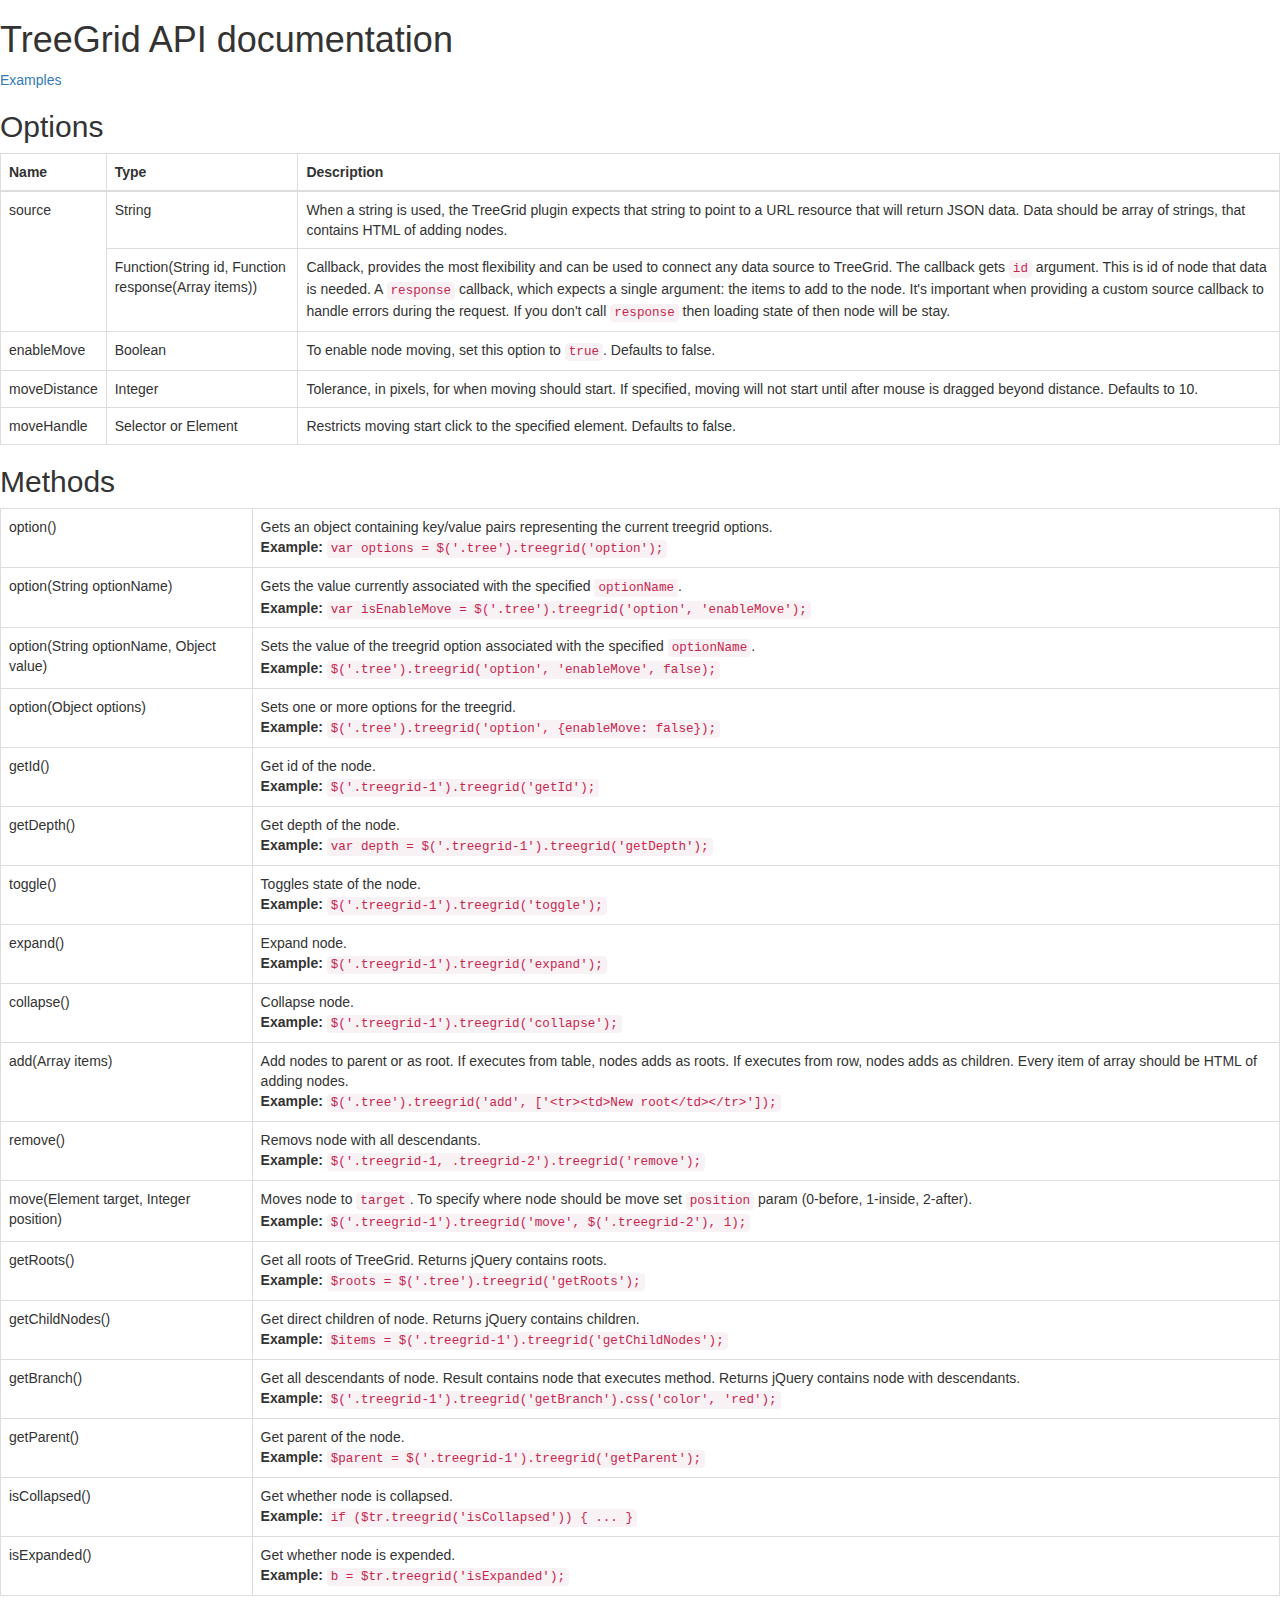
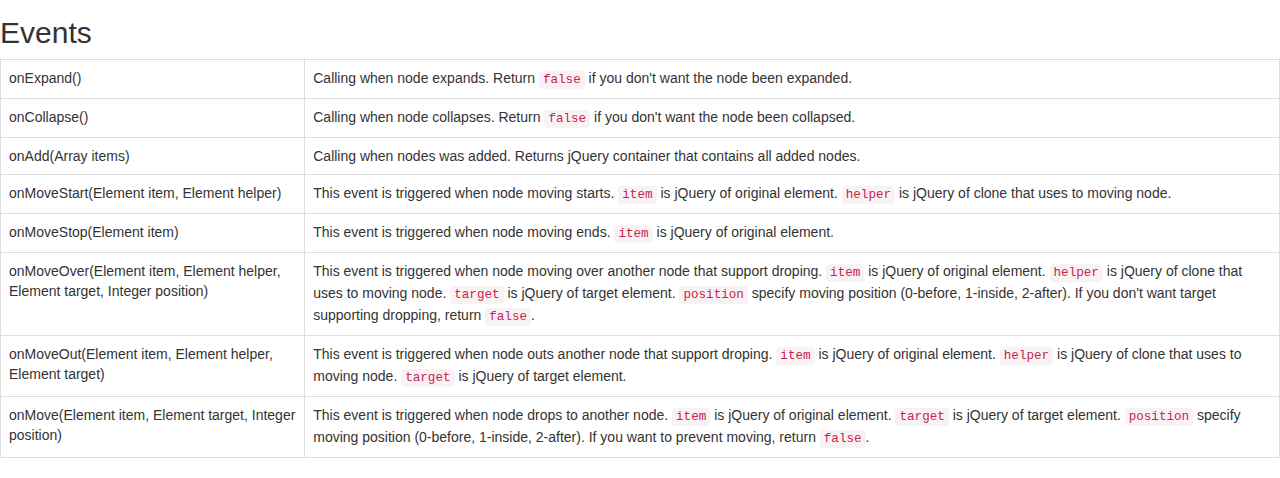
<file: bTreeTable/Collapsible-Data-Grid-Plugin-With-jQuery-Treegrid/docs/index.html>
<!DOCTYPE html>
<html lang="en">
	<head>
		<meta charset="utf-8">
		<meta http-equiv="X-UA-Compatible" content="IE=edge">
		<meta name="viewport" content="width=device-width, initial-scale=1">
		<!-- The above 3 meta tags *must* come first in the head; any other head content must come *after* these tags -->
		<title>TreeGrid API documentation</title>

		<!-- Bootstrap -->
		<link href="bootstrap/css/bootstrap.min.css" rel="stylesheet">

		<link href="../dist/css/jquery.treegrid.css" rel="stylesheet">

		<!-- HTML5 shim and Respond.js for IE8 support of HTML5 elements and media queries -->
		<!-- WARNING: Respond.js doesn't work if you view the page via file:// -->
		<!--[if lt IE 9]>
			<script src="https://oss.maxcdn.com/html5shiv/3.7.2/html5shiv.min.js"></script>
			<script src="https://oss.maxcdn.com/respond/1.4.2/respond.min.js"></script>
		<![endif]-->
	</head>
	<body>

		<h1>TreeGrid API documentation</h1>

		<p><a href="examples.html">Examples</a></p>

		<h2>Options</h2>

		<table class="table table-bordered">
			<thead>
				<tr><th>Name</th><th>Type</th><th>Description</th></tr>
			</thead>
			<tbody>
				<tr><td rowspan="2">source</td><td>String</td><td>When a string is used, the TreeGrid plugin expects that string to point to a URL resource that will return JSON data. Data should be array of strings, that contains HTML of adding nodes.</td></tr>
				<tr><td>Function(String id, Function response(Array items))</td><td>Callback, provides the most flexibility and can be used to connect any data source to TreeGrid. The callback gets <code>id</code> argument. This is id of node that data is needed. A <code>response</code> callback, which expects a single argument: the items to add to the node. It's important when providing a custom source callback to handle errors during the request. If you don't call <code>response</code> then loading state of then node will be stay.</td></tr>
				<tr><td>enableMove</td><td>Boolean</td><td>To enable node moving, set this option to <code>true</code>. Defaults to false.</td></tr>
				<tr><td>moveDistance</td><td>Integer</td><td>Tolerance, in pixels, for when moving should start. If specified, moving will not start until after mouse is dragged beyond distance. Defaults to 10.</td></tr>
				<tr><td>moveHandle</td><td>Selector or Element</td><td>Restricts moving start click to the specified element. Defaults to false.</td></tr>
			</tbody>
		</table>

		<h2>Methods</h2>

		<table class="table table-bordered">
			<tbody>
				<tr><td>option()</td><td>Gets an object containing key/value pairs representing the current treegrid options.<br><strong>Example:</strong> <code>var options = $('.tree').treegrid('option');</code></td></tr>
				<tr><td>option(String optionName)</td><td>Gets the value currently associated with the specified <code>optionName</code>.<br><strong>Example:</strong> <code>var isEnableMove = $('.tree').treegrid('option', 'enableMove');</code></td></tr>
				<tr><td>option(String optionName, Object value)</td><td>Sets the value of the treegrid option associated with the specified <code>optionName</code>.<br><strong>Example:</strong> <code>$('.tree').treegrid('option', 'enableMove', false);</code></td></tr>
				<tr><td>option(Object options)</td><td>Sets one or more options for the treegrid.<br><strong>Example:</strong> <code>$('.tree').treegrid('option', {enableMove: false});</code></td></tr>
				<tr><td>getId()</td><td>Get id of the node.<br><strong>Example:</strong> <code>$('.treegrid-1').treegrid('getId');</code></td></tr>
				<tr><td>getDepth()</td><td>Get depth of the node.<br><strong>Example:</strong> <code>var depth = $('.treegrid-1').treegrid('getDepth');</code></td></tr>
				<tr><td>toggle()</td><td>Toggles state of the node.<br><strong>Example:</strong> <code>$('.treegrid-1').treegrid('toggle');</code></td></tr>
				<tr><td>expand()</td><td>Expand node.<br><strong>Example:</strong> <code>$('.treegrid-1').treegrid('expand');</code></td></tr>
				<tr><td>collapse()</td><td>Collapse node.<br><strong>Example:</strong> <code>$('.treegrid-1').treegrid('collapse');</code></td></tr>
				<tr><td>add(Array items)</td><td>Add nodes to parent or as root. If executes from table, nodes adds as roots. If executes from row, nodes adds as children. Every item of array should be HTML of adding nodes.<br><strong>Example:</strong> <code>$('.tree').treegrid('add', ['&lt;tr&gt;&lt;td&gt;New root&lt;/td&gt;&lt;/tr&gt;']);</code></td></tr>
				<tr><td>remove()</td><td>Removs node with all descendants.<br><strong>Example:</strong> <code>$('.treegrid-1, .treegrid-2').treegrid('remove');</code></td></tr>
				<tr><td>move(Element target, Integer position)</td><td>Moves node to <code>target</code>. To specify where node should be move set <code>position</code> param (0-before, 1-inside, 2-after).<br><strong>Example:</strong> <code>$('.treegrid-1').treegrid('move', $('.treegrid-2'), 1);</code></td></tr>
				<tr><td>getRoots()</td><td>Get all roots of TreeGrid. Returns jQuery contains roots.<br><strong>Example:</strong> <code>$roots = $('.tree').treegrid('getRoots');</code></td></tr>
				<tr><td>getChildNodes()</td><td>Get direct children of node. Returns jQuery contains children.<br><strong>Example:</strong> <code>$items = $('.treegrid-1').treegrid('getChildNodes');</code></td></tr>
				<tr><td>getBranch()</td><td>Get all descendants of node. Result contains node that executes method. Returns jQuery contains node with descendants.<br><strong>Example:</strong> <code>$('.treegrid-1').treegrid('getBranch').css('color', 'red');</code></td></tr>
				<tr><td>getParent()</td><td>Get parent of the node.<br><strong>Example:</strong> <code>$parent = $('.treegrid-1').treegrid('getParent');</code></td></tr>
				<tr><td>isCollapsed()</td><td>Get whether node is collapsed.<br><strong>Example:</strong> <code>if ($tr.treegrid('isCollapsed')) { ... }</code></td></tr>
				<tr><td>isExpanded()</td><td>Get whether node is expended.<br><strong>Example:</strong> <code>b = $tr.treegrid('isExpanded');</code></td></tr>
			</tbody>
		</table>

		<h2>Events</h2>

		<table class="table table-bordered">
			<tbody>
				<tr><td>onExpand()</td><td>Calling when node expands. Return <code>false</code> if you don't want the node been expanded.</td></tr>
				<tr><td>onCollapse()</td><td>Calling when node collapses. Return <code>false</code> if you don't want the node been collapsed.</td></tr>
				<tr><td>onAdd(Array items)</td><td>Calling when nodes was added. Returns jQuery container that contains all added nodes.</td></tr>
				<tr><td>onMoveStart(Element item, Element helper)</td><td>This event is triggered when node moving starts. <code>item</code> is jQuery of original element. <code>helper</code> is jQuery of clone that uses to moving node.</td></tr>
				<tr><td>onMoveStop(Element item)</td><td>This event is triggered when node moving ends. <code>item</code> is jQuery of original element.</td></tr>
				<tr><td>onMoveOver(Element item, Element helper, Element target, Integer position)</td><td>This event is triggered when node moving over another node that support droping. <code>item</code> is jQuery of original element. <code>helper</code> is jQuery of clone that uses to moving node. <code>target</code> is jQuery of target element. <code>position</code> specify moving position (0-before, 1-inside, 2-after). If you don't want target supporting dropping, return <code>false</code>.</td></tr>
				<tr><td>onMoveOut(Element item, Element helper, Element target)</td><td>This event is triggered when node outs another node that support droping. <code>item</code> is jQuery of original element. <code>helper</code> is jQuery of clone that uses to moving node. <code>target</code> is jQuery of target element.</td></tr>
				<tr><td>onMove(Element item, Element target, Integer position)</td><td>This event is triggered when node drops to another node. <code>item</code> is jQuery of original element. <code>target</code> is jQuery of target element. <code>position</code> specify moving position (0-before, 1-inside, 2-after). If you want to prevent moving, return <code>false</code>.</td></tr>
			</tbody>
		</table>

		<!-- jQuery (necessary for Bootstrap's JavaScript plugins) -->
		<script src="https://ajax.googleapis.com/ajax/libs/jquery/1.11.3/jquery.min.js"></script>
		<!-- Include all compiled plugins (below), or include individual files as needed -->
		<script src="bootstrap/js/bootstrap.min.js"></script>
	</body>
</html>
</file>
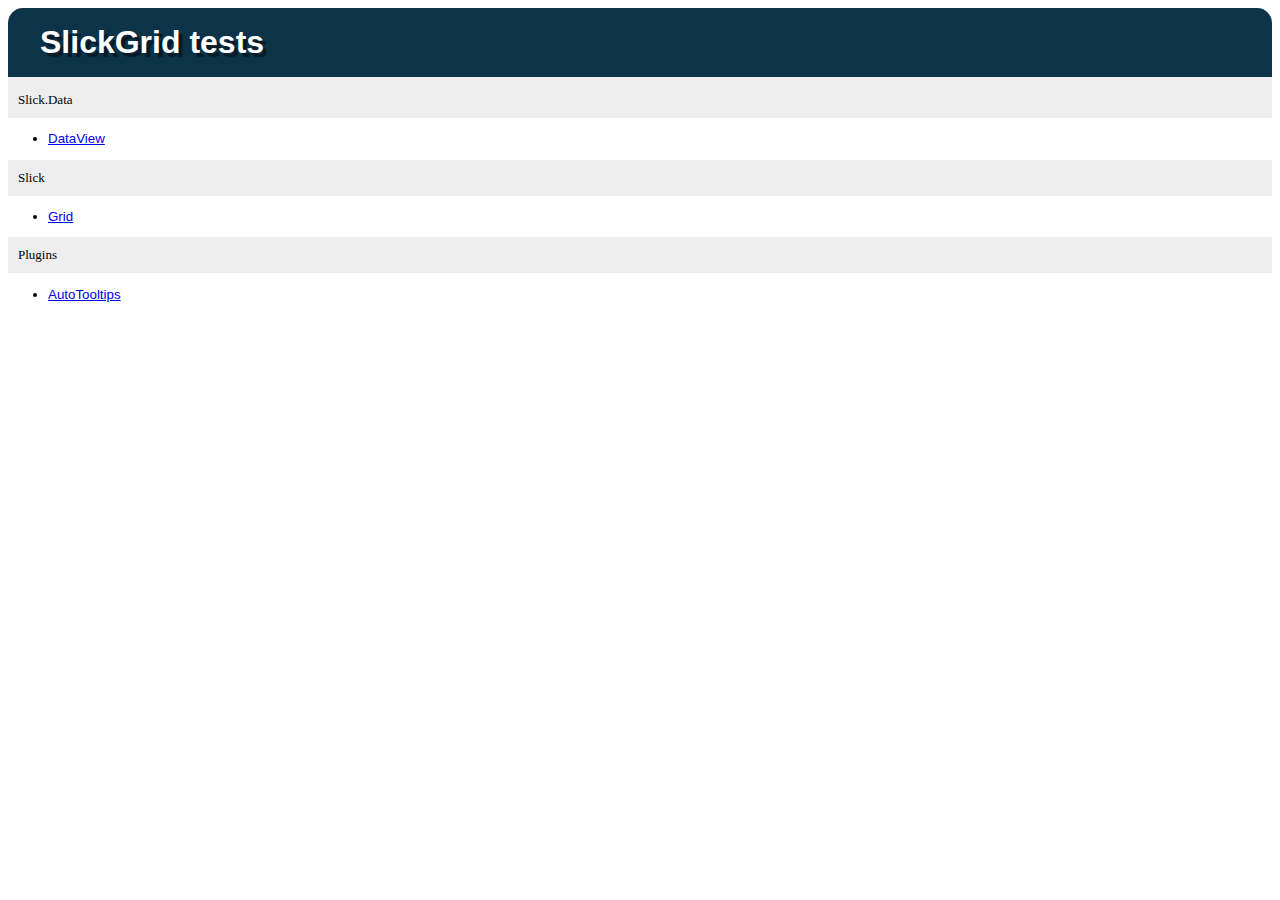
<file: bTreeTable/SlickGrid-master/tests/index.html>
<!DOCTYPE html>
<html>
<head>
	<title>SlickGrid tests</title>
	<link rel="stylesheet" href="../lib/qunit.css" type="text/css"/>
	<style type="text/css">
		ul { font-family: 'trebuchet ms', verdana, arial; }
		h2, ul {font-size: 10pt; }
		h2 {
			background-color:#EEEEEE;
			color:black;
			font-size:small;
			font-weight:normal;
			margin:0;
			padding:10px;
		}
	</style>    
</head>
<body>
	
	<h1 id="qunit-header">SlickGrid tests</h1>
	<h2 id="qunit-banner"></h2>
	
	<h2>Slick.Data</h2>
	<ul>
		<li><a href="dataview/index.html">DataView</a></li>
	</ul>
	
	<h2>Slick</h2>
	<ul>
		<li><a href="grid/index.html">Grid</a></li>
	</ul>
	
	<h2>Plugins</h2>
	<ul>
		<li><a href="plugins/autotooltips.html">AutoTooltips</a></li>
	</ul>
	
</body>
</html>
</file>
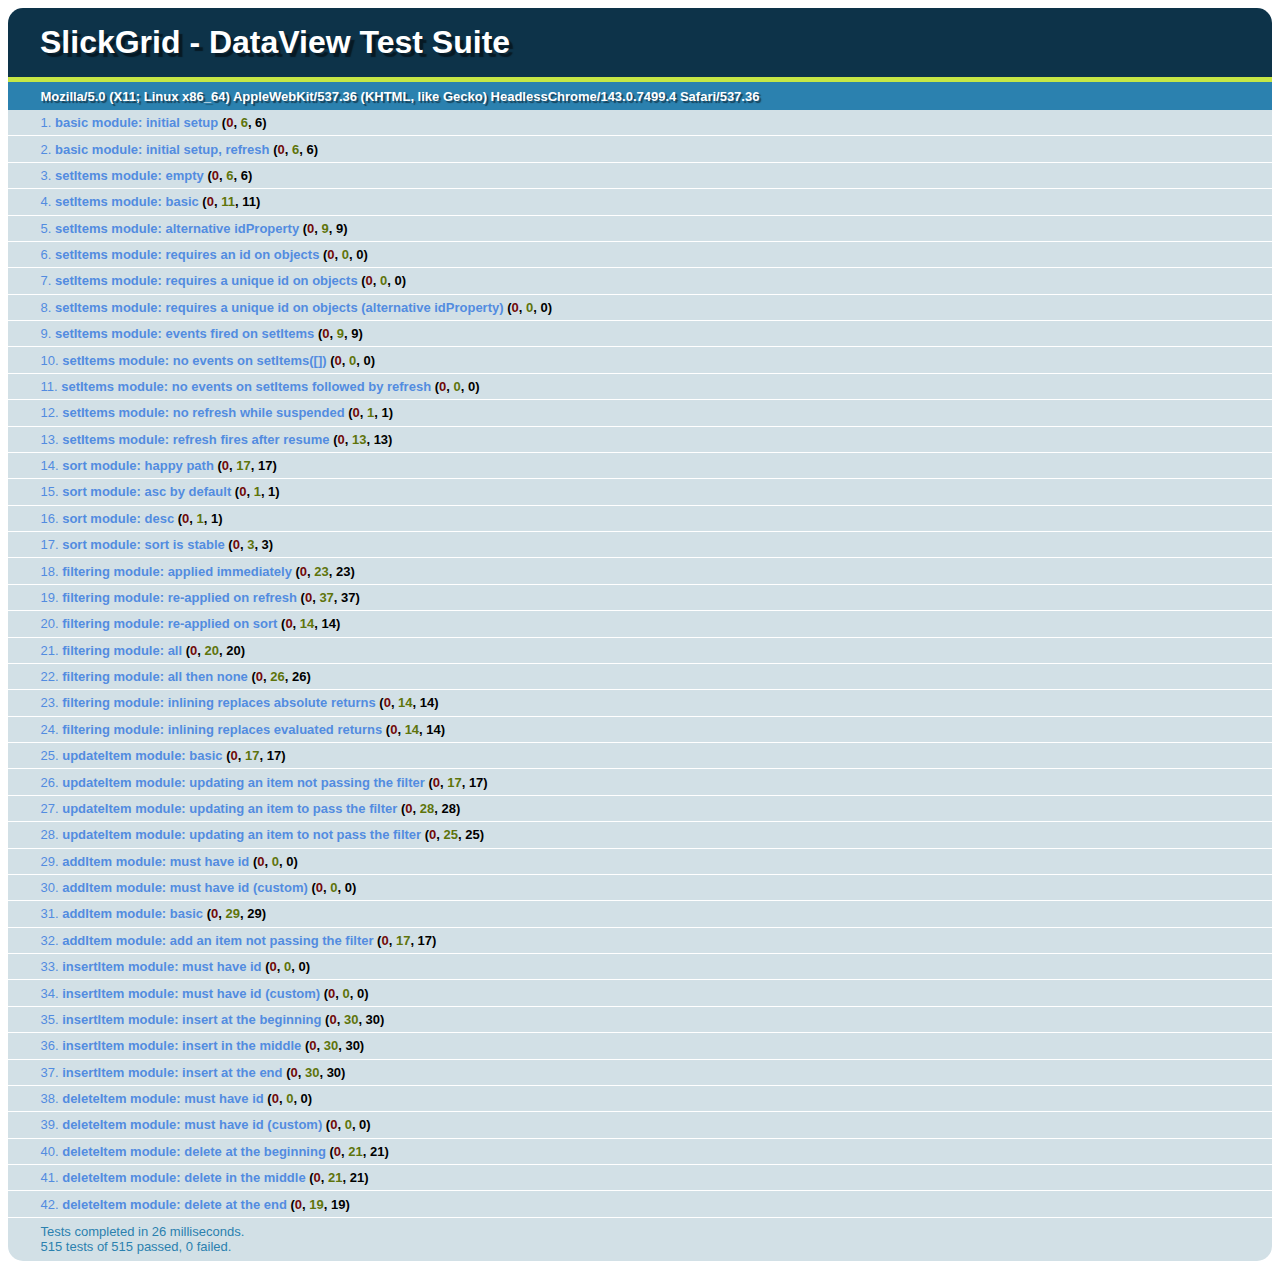
<file: bTreeTable/SlickGrid-master/tests/dataview/index.html>
<!DOCTYPE html>
<html>
<head>
	<title>SlickGrid - DataView tests</title>
	<link rel="stylesheet" href="../../lib/qunit.css" type="text/css"/>
</head>
<body>
	<h1 id="qunit-header">SlickGrid - DataView Test Suite</h1>
	<h2 id="qunit-banner"></h2>
	<div id="qunit-testrunner-toolbar"></div>
	<h2 id="qunit-userAgent"></h2>
	<ol id="qunit-tests"></ol>
	
	<script type="text/javascript" src="../../lib/qunit.js"></script>
	<script type="text/javascript" src="../../lib/jquery-1.7.min.js"></script>
	<script type="text/javascript">
		jQuery.noConflict();
	</script>
	<script type="text/javascript" src="../../slick.core.js"></script>
	<script type="text/javascript" src="../../slick.dataview.js"></script>
	<script type="text/javascript" src="dataview.js"></script>
	
</body>
</html>
</file>
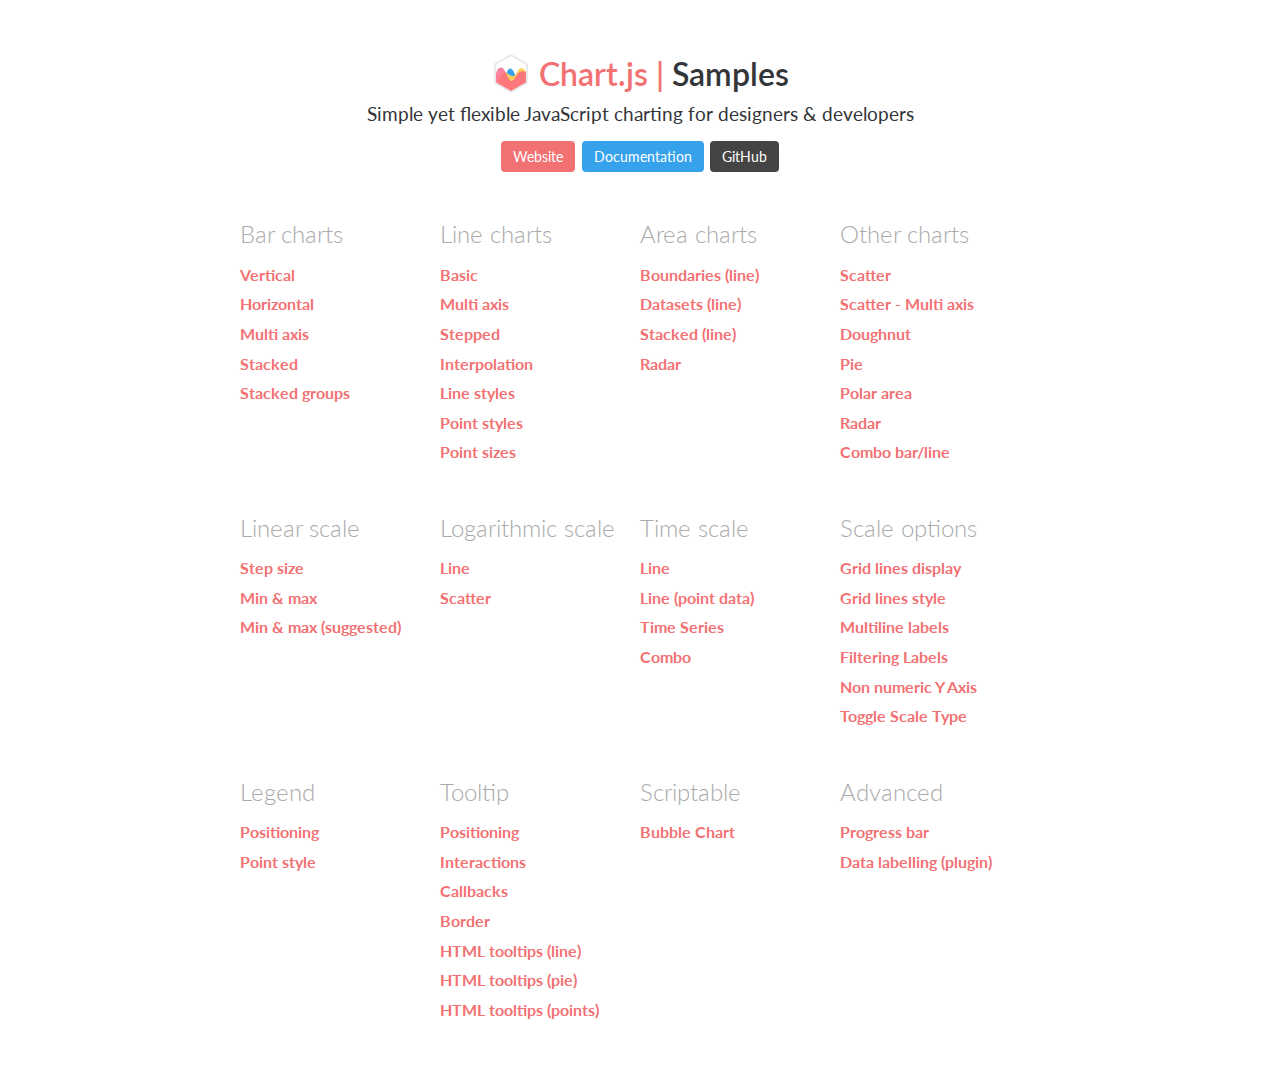
<file: graficas_charts/Chart.js-master/Chart.js-master/samples/index.html>
<!DOCTYPE html>
<html lang="en-US">
<head>
	<meta charset="utf-8">
	<meta http-equiv="X-UA-Compatible" content="IE=Edge">
	<meta name="viewport" content="width=device-width, initial-scale=1">
	<link rel="stylesheet" type="text/css" href="style.css">
	<link rel="icon" href="favicon.ico">
	<script src="samples.js"></script>
	<script src="utils.js"></script>
	<title>Chart.js samples</title>
</head>
<body>
	<div class="content">
		<div class="header">
			<div class="chartjs-title">Samples</div>
			<div class="chartjs-caption">Simple yet flexible JavaScript charting for designers &amp; developers</div>
			<div class="chartjs-links">
				<a class="btn btn-chartjs" href="http://www.chartjs.org">Website</a>
				<a class="btn btn-docs" href="http://www.chartjs.org/docs">Documentation</a>
				<a class="btn btn-gh" href="https://github.com/chartjs/Chart.js">GitHub</a>
			</div>
		</div>

		<div id="categories" class="samples-categories"></div>
	</div>

	<script>
		function createCategory(item) {
			var el = document.createElement('div');
			el.className = 'samples-category';
			el.innerHTML =
				'<div class="title">' + item.title + '</div>' +
				'<div class="items"></div>';
			return el;
		}

		function createEntry(item) {
			var el = document.createElement('div');
			el.className = 'samples-entry';
			el.innerHTML = '<a class="title" href="' + item.path + '">' + item.title + '</a>';
			return el;
		}

		var categories = document.getElementById('categories');
		Samples.items.forEach(function(item) {
			var category = createCategory(item);
			var children = category.getElementsByClassName('items')[0];

			(item.items || []).forEach(function(item2) {
				children.appendChild(createEntry(item2));
			});

			categories.appendChild(category);
		});
	</script>
</body>
</html>
</file>
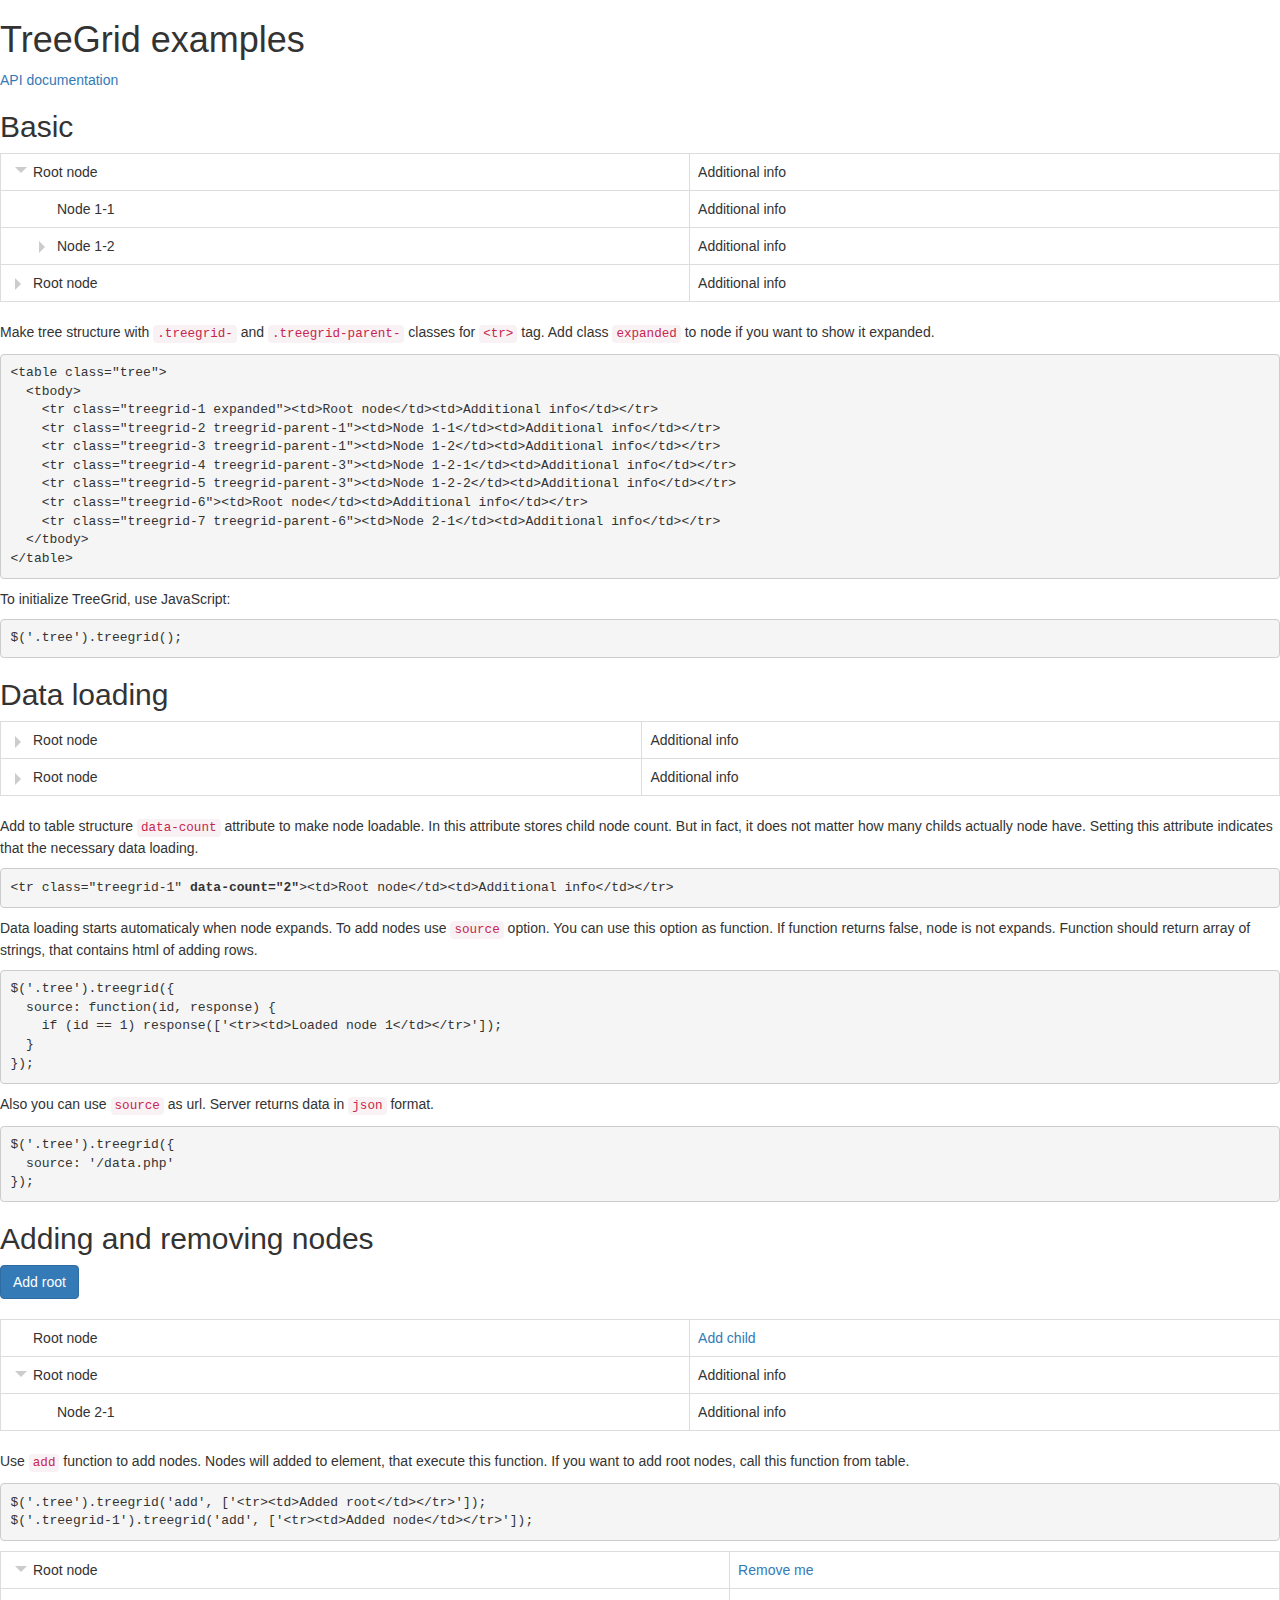
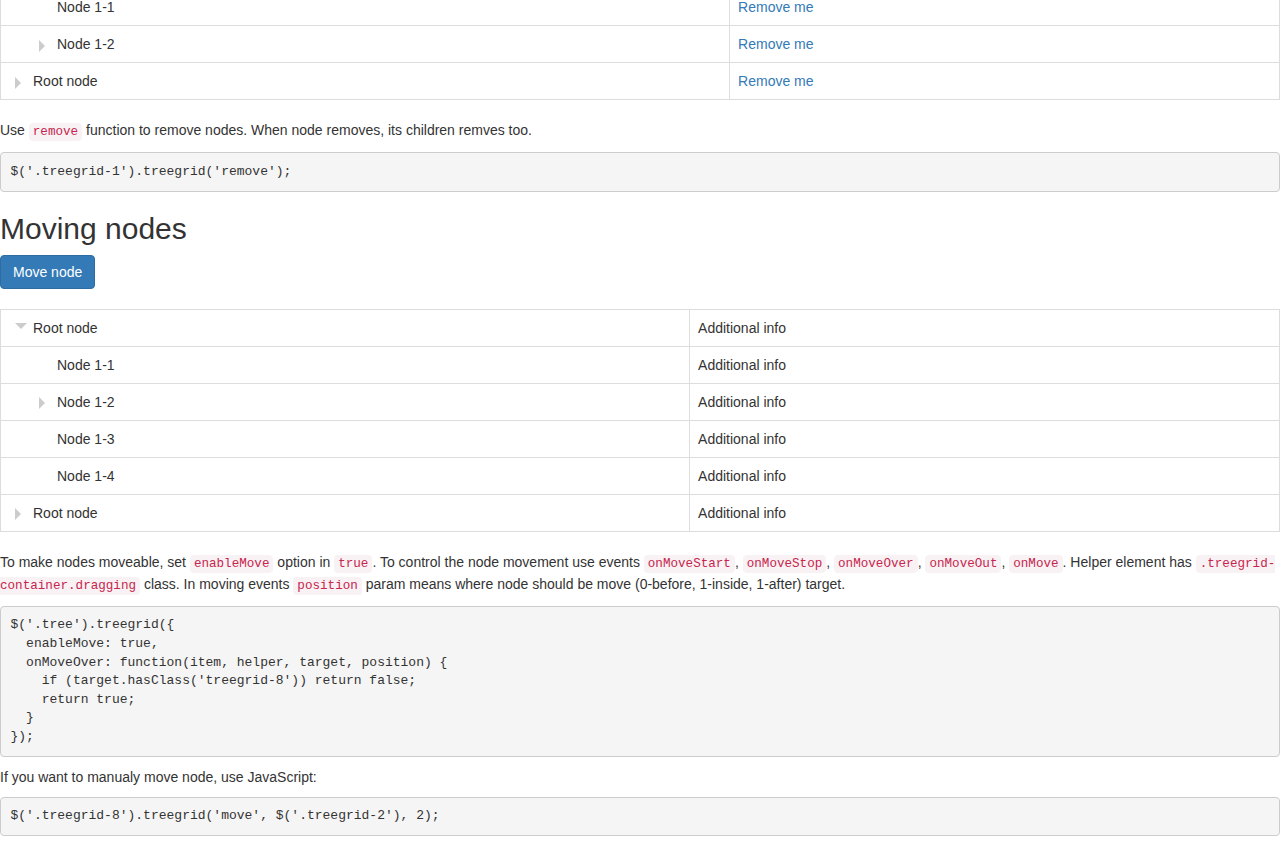
<file: bTreeTable/Collapsible-Data-Grid-Plugin-With-jQuery-Treegrid/docs/examples.html>
<!DOCTYPE html>
<html lang="en">
	<head>
		<meta charset="utf-8">
		<meta http-equiv="X-UA-Compatible" content="IE=edge">
		<meta name="viewport" content="width=device-width, initial-scale=1">
		<!-- The above 3 meta tags *must* come first in the head; any other head content must come *after* these tags -->
		<title>TreeGrid examples</title>

		<!-- Bootstrap -->
		<link href="bootstrap/css/bootstrap.min.css" rel="stylesheet">

		<link href="../dist/css/jquery.treegrid.css" rel="stylesheet">

		<!-- HTML5 shim and Respond.js for IE8 support of HTML5 elements and media queries -->
		<!-- WARNING: Respond.js doesn't work if you view the page via file:// -->
		<!--[if lt IE 9]>
			<script src="https://oss.maxcdn.com/html5shiv/3.7.2/html5shiv.min.js"></script>
			<script src="https://oss.maxcdn.com/respond/1.4.2/respond.min.js"></script>
		<![endif]-->
	</head>
	<body>





<h1>TreeGrid examples</h1>

<p><a href="index.html">API documentation</a></p>

<h2>Basic</h2>

<table class="table table-bordered tree-basic">
	<tbody>
		<tr class="treegrid-1 expanded"><td>Root node</td><td>Additional info</td></tr>
		<tr class="treegrid-2 treegrid-parent-1"><td>Node 1-1</td><td>Additional info</td></tr>
		<tr class="treegrid-3 treegrid-parent-1"><td>Node 1-2</td><td>Additional info</td></tr>
		<tr class="treegrid-4 treegrid-parent-3"><td>Node 1-2-1</td><td>Additional info</td></tr>
		<tr class="treegrid-5 treegrid-parent-3"><td>Node 1-2-2</td><td>Additional info</td></tr>
		<tr class="treegrid-6"><td>Root node</td><td>Additional info</td></tr>
		<tr class="treegrid-7 treegrid-parent-6"><td>Node 2-1</td><td>Additional info</td></tr>
	</tbody>
</table>

<p>Make tree structure with <code>.treegrid-</code> and <code>.treegrid-parent-</code> classes for <code>&lt;tr&gt;</code> tag. Add class <code>expanded</code> to node if you want to show it expanded.</p>
<pre>
&lt;table class="tree"&gt;
  &lt;tbody&gt;
    &lt;tr class="treegrid-1 expanded"&gt;&lt;td&gt;Root node&lt;/td&gt;&lt;td&gt;Additional info&lt;/td&gt;&lt;/tr&gt;
    &lt;tr class="treegrid-2 treegrid-parent-1"&gt;&lt;td&gt;Node 1-1&lt;/td&gt;&lt;td&gt;Additional info&lt;/td&gt;&lt;/tr&gt;
    &lt;tr class="treegrid-3 treegrid-parent-1"&gt;&lt;td&gt;Node 1-2&lt;/td&gt;&lt;td&gt;Additional info&lt;/td&gt;&lt;/tr&gt;
    &lt;tr class="treegrid-4 treegrid-parent-3"&gt;&lt;td&gt;Node 1-2-1&lt;/td&gt;&lt;td&gt;Additional info&lt;/td&gt;&lt;/tr&gt;
    &lt;tr class="treegrid-5 treegrid-parent-3"&gt;&lt;td&gt;Node 1-2-2&lt;/td&gt;&lt;td&gt;Additional info&lt;/td&gt;&lt;/tr&gt;
    &lt;tr class="treegrid-6"&gt;&lt;td&gt;Root node&lt;/td&gt;&lt;td&gt;Additional info&lt;/td&gt;&lt;/tr&gt;
    &lt;tr class="treegrid-7 treegrid-parent-6"&gt;&lt;td&gt;Node 2-1&lt;/td&gt;&lt;td&gt;Additional info&lt;/td&gt;&lt;/tr&gt;
  &lt;/tbody&gt;
&lt;/table&gt;
</pre>

<p>To initialize TreeGrid, use JavaScript:</p>
<pre>
$('.tree').treegrid();
</pre>





<h2>Data loading</h2>

<table class="table table-bordered tree-load">
	<tbody>
		<tr class="treegrid-1" data-count="2"><td>Root node</td><td>Additional info</td></tr>
		<tr class="treegrid-2" data-count="1"><td>Root node</td><td>Additional info</td></tr>
	</tbody>
</table>

<p>Add to table structure <code>data-count</code> attribute to make node loadable. In this attribute stores child node count. But in fact, it does not matter how many childs actually node have. Setting this attribute indicates that the necessary data loading.</p>
<pre>
&lt;tr class="treegrid-1" <b>data-count="2"</b>&gt;&lt;td&gt;Root node&lt;/td&gt;&lt;td&gt;Additional info&lt;/td&gt;&lt;/tr&gt;
</pre>

<p>Data loading starts automaticaly when node expands. To add nodes use <code>source</code> option. You can use this option as function. If function returns false, node is not expands. Function should return array of strings, that contains html of adding rows.</p>
<pre>
$('.tree').treegrid({
  source: function(id, response) {
    if (id == 1) response(['&lt;tr&gt;&lt;td&gt;Loaded node 1&lt;/td&gt;&lt;/tr&gt;']);
  }
});
</pre>
<p>Also you can use <code>source</code> as url. Server returns data in <code>json</code> format.</p>
<pre>
$('.tree').treegrid({
  source: '/data.php'
});
</pre>





<h2>Adding and removing nodes</h2>

<div style="margin-bottom: 20px;"><a href="#" class="tree-add-root btn btn-primary">Add root</a></div>

<table class="table table-bordered tree-add">
	<tbody>
		<tr class="treegrid-1"><td>Root node</td><td><a href="#" class="tree-add-node">Add child</a></td></tr>
		<tr class="treegrid-2 expanded"><td>Root node</td><td>Additional info</td></tr>
		<tr class="treegrid-3 treegrid-parent-2"><td>Node 2-1</td><td>Additional info</td></tr>
	</tbody>
</table>

<p>Use <code>add</code> function to add nodes. Nodes will added to element, that execute this function. If you want to add root nodes, call this function from table.</p>
<pre>
$('.tree').treegrid('add', ['&lt;tr&gt;&lt;td&gt;Added root&lt;/td&gt;&lt;/tr&gt;']);
$('.treegrid-1').treegrid('add', ['&lt;tr&gt;&lt;td&gt;Added node&lt;/td&gt;&lt;/tr&gt;']);
</pre>

<table class="table table-bordered tree-remove">
	<tbody>
		<tr class="treegrid-1 expanded"><td>Root node</td><td><a href="#" class="tree-remove-node">Remove me</a></td></tr>
		<tr class="treegrid-2 treegrid-parent-1"><td>Node 1-1</td><td><a href="#" class="tree-remove-node">Remove me</a></td></tr>
		<tr class="treegrid-3 treegrid-parent-1"><td>Node 1-2</td><td><a href="#" class="tree-remove-node">Remove me</a></td></tr>
		<tr class="treegrid-4 treegrid-parent-3"><td>Node 1-2-1</td><td><a href="#" class="tree-remove-node">Remove me</a></td></tr>
		<tr class="treegrid-5 treegrid-parent-3"><td>Node 1-2-2</td><td><a href="#" class="tree-remove-node">Remove me</a></td></tr>
		<tr class="treegrid-6"><td>Root node</td><td><a href="#" class="tree-remove-node">Remove me</a></td></tr>
		<tr class="treegrid-7 treegrid-parent-6"><td>Node 2-1</td><td><a href="#" class="tree-remove-node">Remove me</a></td></tr>
	</tbody>
</table>

<p>Use <code>remove</code> function to remove nodes. When node removes, its children remves too.</p>
<pre>
$('.treegrid-1').treegrid('remove');
</pre>





<h2>Moving nodes</h2>

<div style="margin-bottom: 20px;"><a href="#" class="tree-move-node btn btn-primary">Move node</a></div>

<table class="table table-bordered tree-move">
	<tbody>
		<tr class="treegrid-1 expanded"><td>Root node</td><td>Additional info</td></tr>
		<tr class="treegrid-2 treegrid-parent-1"><td>Node 1-1</td><td>Additional info</td></tr>
		<tr class="treegrid-3 treegrid-parent-1"><td>Node 1-2</td><td>Additional info</td></tr>
		<tr class="treegrid-4 treegrid-parent-3"><td>Node 1-2-1</td><td>Additional info</td></tr>
		<tr class="treegrid-5 treegrid-parent-3"><td>Node 1-2-2</td><td>Additional info</td></tr>
		<tr class="treegrid-6 treegrid-parent-1"><td>Node 1-3</td><td>Additional info</td></tr>
		<tr class="treegrid-7 treegrid-parent-1"><td>Node 1-4</td><td>Additional info</td></tr>
		<tr class="treegrid-8"><td>Root node</td><td>Additional info</td></tr>
		<tr class="treegrid-9 treegrid-parent-8"><td>Node 2-1</td><td>Additional info</td></tr>
	</tbody>
</table>

<p>To make nodes moveable, set <code>enableMove</code> option in <code>true</code>. To control the node movement use events <code>onMoveStart</code>, <code>onMoveStop</code>, <code>onMoveOver</code>, <code>onMoveOut</code>, <code>onMove</code>. Helper element has <code>.treegrid-container.dragging</code> class. In moving events <code>position</code> param means where node should be move (0-before, 1-inside, 1-after) target.</p>
<pre>
$('.tree').treegrid({
  enableMove: true,
  onMoveOver: function(item, helper, target, position) {
    if (target.hasClass('treegrid-8')) return false;
    return true;
  }
});
</pre>
<p>If you want to manualy move node, use JavaScript:</p>
<pre>
$('.treegrid-8').treegrid('move', $('.treegrid-2'), 2);
</pre>





		<!-- jQuery (necessary for Bootstrap's JavaScript plugins) -->
		<script src="https://ajax.googleapis.com/ajax/libs/jquery/1.11.3/jquery.min.js"></script>
		<!-- Include all compiled plugins (below), or include individual files as needed -->
		<script src="bootstrap/js/bootstrap.min.js"></script>
		<script src="../dist/js/jquery.treegrid.min.js"></script>
		<script type="text/javascript">
			$(document).ready(function() {
				$('.tree-basic').treegrid();

				$('.tree-load').treegrid({
					source: function(id, response) {
						if (id == 1) response([
							'<tr class="treegrid-3"><td>Loaded node 1-1</td></tr>',
							'<tr class="treegrid-4"><td>Loaded node 1-2</td></tr>'
						]);
						else response(['<tr class="treegrid-5"><td>Loaded node 2-1</td></tr>']);
					}
				});

				$('.tree-add').treegrid();
				$('.tree-add-root').click(function(e) {
					e.preventDefault();
					$('.tree-add').treegrid('add', ['<tr><td>Added root</td></tr>']);
				});
				$('.tree-add-node').click(function(e) {
					e.preventDefault();
					$(this).closest('tr').treegrid('add', ['<tr><td>Added node</td></tr>']);
				});

				$('.tree-remove').treegrid();
				$('.tree-remove-node').click(function(e) {
					e.preventDefault();
					if (confirm('Remove with its children?')) $(this).closest('tr').treegrid('remove');
				});

				$('.tree-move').treegrid({
					enableMove: true,
					onMoveOver: function(item, helper, target, position) {
						if (target.hasClass('treegrid-8')) return false;
						return true;
					}
				});
				$('.tree-move-node').click(function(e) {
					e.preventDefault();
					$('.tree-move .treegrid-8').treegrid('move', $('.tree-move .treegrid-2'), 2);
				});
			});
		</script>
	</body>
</html>
</file>
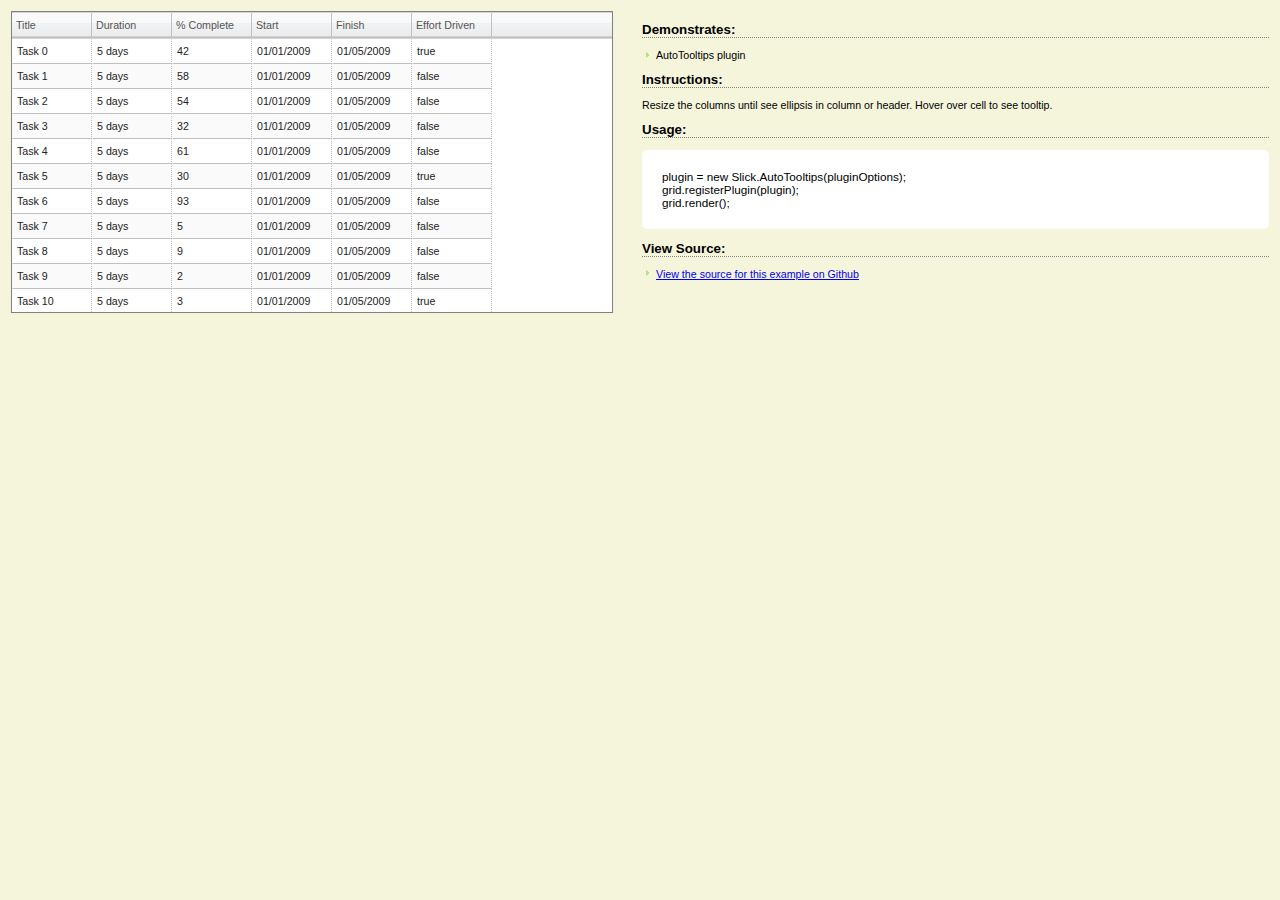
<file: bTreeTable/SlickGrid-master/examples/example-autotooltips.html>
<!DOCTYPE HTML>
<html>
<head>
  <meta http-equiv="Content-Type" content="text/html; charset=iso-8859-1">
  <title>SlickGrid plugin example: AutoTooltips</title>
  <link rel="stylesheet" href="../slick.grid.css" type="text/css"/>
  <link rel="stylesheet" href="../css/smoothness/jquery-ui-1.8.16.custom.css" type="text/css"/>
  <link rel="stylesheet" href="examples.css" type="text/css"/>
</head>
<body>
<table width="100%">
  <tr>
    <td valign="top" width="50%">
      <div id="myGrid" style="width:600px;height:300px;"></div>
    </td>
    <td valign="top">
      <h2>Demonstrates:</h2>
      <ul>
        <li>AutoTooltips plugin</li>
      </ul>
      <h2>Instructions:</h2>
      <p>Resize the columns until see ellipsis in column or header.  Hover over cell to see tooltip.</p>
      <h2>Usage:</h2>
      <pre style="background-color: white; font-size: 110%; border-radius: 5px; padding: 20px; ">plugin = new Slick.AutoTooltips(pluginOptions);
grid.registerPlugin(plugin);
grid.render();</pre>

        <h2>View Source:</h2>
        <ul>
            <li><A href="https://github.com/mleibman/SlickGrid/blob/gh-pages/examples/example-autotooltips.html" target="_sourcewindow"> View the source for this example on Github</a></li>
        </ul>
    </td>
  </tr>
</table>

<script src="../lib/jquery-1.7.min.js"></script>
<script src="../lib/jquery.event.drag-2.2.js"></script>

<script src="../slick.core.js"></script>
<script src="../slick.grid.js"></script>
<script src="../plugins/slick.autotooltips.js"></script>

<script>
  var grid;
  var columns = [
    {id: "title", name: "Title", field: "title"},
    {id: "duration", name: "Duration", field: "duration"},
    {id: "%", name: "% Complete", field: "percentComplete"},
    {id: "start", name: "Start", field: "start"},
    {id: "finish", name: "Finish", field: "finish"},
    {id: "effort-driven", name: "Effort Driven", field: "effortDriven"}
  ];

  var options = {
    enableCellNavigation: true,
    enableColumnReorder: false
  };

  $(function () {
    var data = [];
    for (var i = 0; i < 500; i++) {
      data[i] = {
        title: "Task " + i,
        duration: "5 days",
        percentComplete: Math.round(Math.random() * 100),
        start: "01/01/2009",
        finish: "01/05/2009",
        effortDriven: (i % 5 == 0)
      };
    }

    grid = new Slick.Grid("#myGrid", data, columns, options);
    grid.registerPlugin( new Slick.AutoTooltips({ enableForHeaderCells: true }) );
    grid.render();
  })
</script>
</body>
</html>
</file>
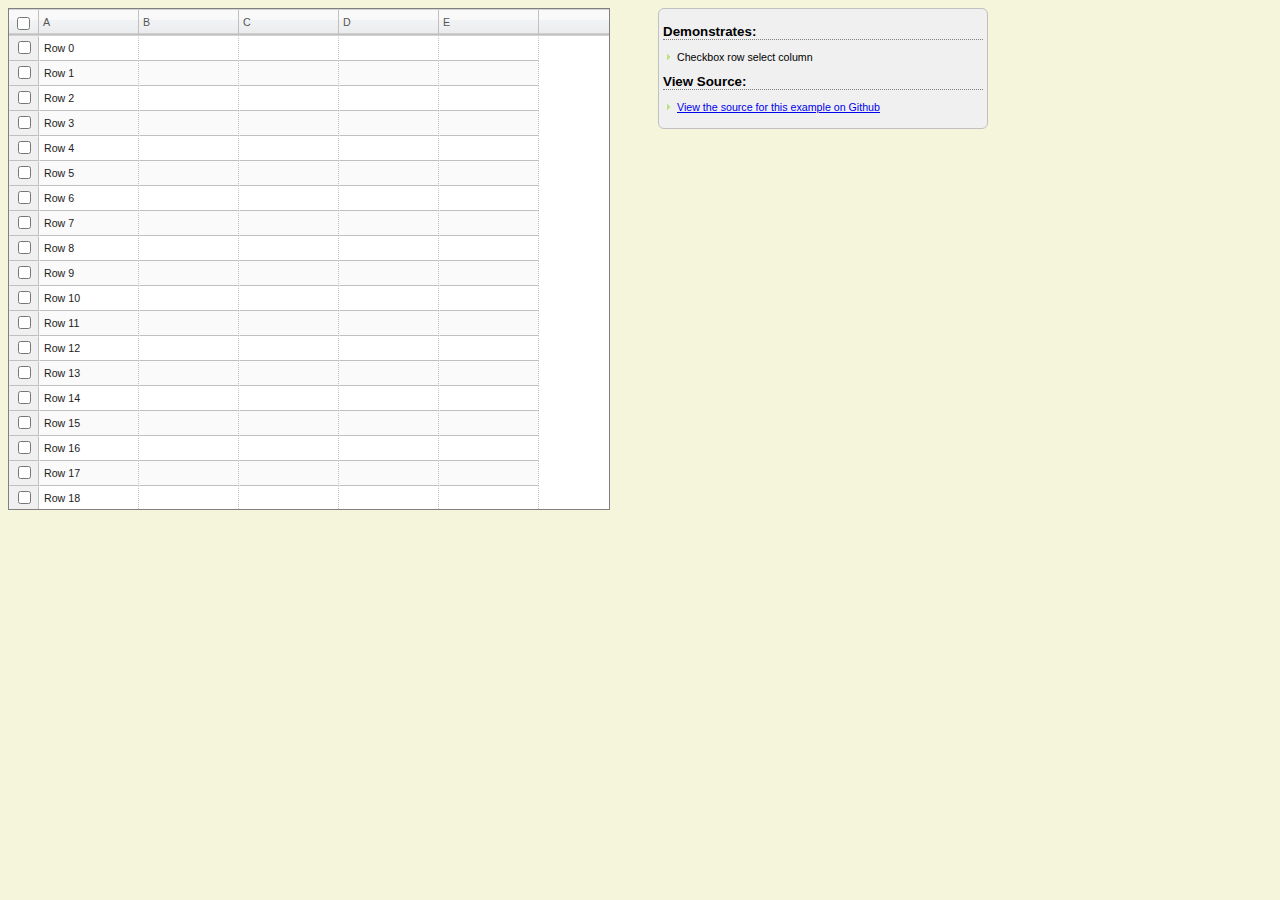
<file: bTreeTable/SlickGrid-master/examples/example-checkbox-row-select.html>
<!DOCTYPE HTML>
<html>
<head>
  <meta http-equiv="Content-Type" content="text/html; charset=iso-8859-1">
  <link rel="stylesheet" href="../slick.grid.css" type="text/css"/>
  <link rel="stylesheet" href="../css/smoothness/jquery-ui-1.8.16.custom.css" type="text/css"/>
  <link rel="stylesheet" href="examples.css" type="text/css"/>
  <link rel="stylesheet" href="../controls/slick.columnpicker.css" type="text/css"/>
  <style>
    .slick-cell-checkboxsel {
      background: #f0f0f0;
      border-right-color: silver;
      border-right-style: solid;
    }
  </style>
</head>
<body>
<div style="position:relative">
  <div style="width:600px;">
    <div id="myGrid" style="width:100%;height:500px;"></div>
  </div>

  <div class="options-panel">
    <h2>Demonstrates:</h2>
    <ul>
      <li>Checkbox row select column</li>
    </ul>
      <h2>View Source:</h2>
      <ul>
          <li><A href="https://github.com/mleibman/SlickGrid/blob/gh-pages/examples/example-checkbox-row-select.html" target="_sourcewindow"> View the source for this example on Github</a></li>
      </ul>

  </div>
</div>

<script src="../lib/firebugx.js"></script>

<script src="../lib/jquery-1.7.min.js"></script>
<script src="../lib/jquery-ui-1.8.16.custom.min.js"></script>
<script src="../lib/jquery.event.drag-2.2.js"></script>

<script src="../slick.core.js"></script>
<script src="../plugins/slick.checkboxselectcolumn.js"></script>
<script src="../plugins/slick.autotooltips.js"></script>
<script src="../plugins/slick.cellrangedecorator.js"></script>
<script src="../plugins/slick.cellrangeselector.js"></script>
<script src="../plugins/slick.cellcopymanager.js"></script>
<script src="../plugins/slick.cellselectionmodel.js"></script>
<script src="../plugins/slick.rowselectionmodel.js"></script>
<script src="../controls/slick.columnpicker.js"></script>
<script src="../slick.formatters.js"></script>
<script src="../slick.editors.js"></script>
<script src="../slick.grid.js"></script>

<script>
  var grid;
  var data = [];
  var options = {
    editable: true,
    enableCellNavigation: true,
    asyncEditorLoading: false,
    autoEdit: false
  };
  var columns = [];

  $(function () {
    for (var i = 0; i < 100; i++) {
      var d = (data[i] = {});
      d[0] = "Row " + i;
    }

    var checkboxSelector = new Slick.CheckboxSelectColumn({
      cssClass: "slick-cell-checkboxsel"
    });

    columns.push(checkboxSelector.getColumnDefinition());

    for (var i = 0; i < 5; i++) {
      columns.push({
        id: i,
        name: String.fromCharCode("A".charCodeAt(0) + i),
        field: i,
        width: 100,
        editor: Slick.Editors.Text
      });
    }

    grid = new Slick.Grid("#myGrid", data, columns, options);
    grid.setSelectionModel(new Slick.RowSelectionModel({selectActiveRow: false}));
    grid.registerPlugin(checkboxSelector);

    var columnpicker = new Slick.Controls.ColumnPicker(columns, grid, options);
  })
</script>
</body>
</html>
</file>
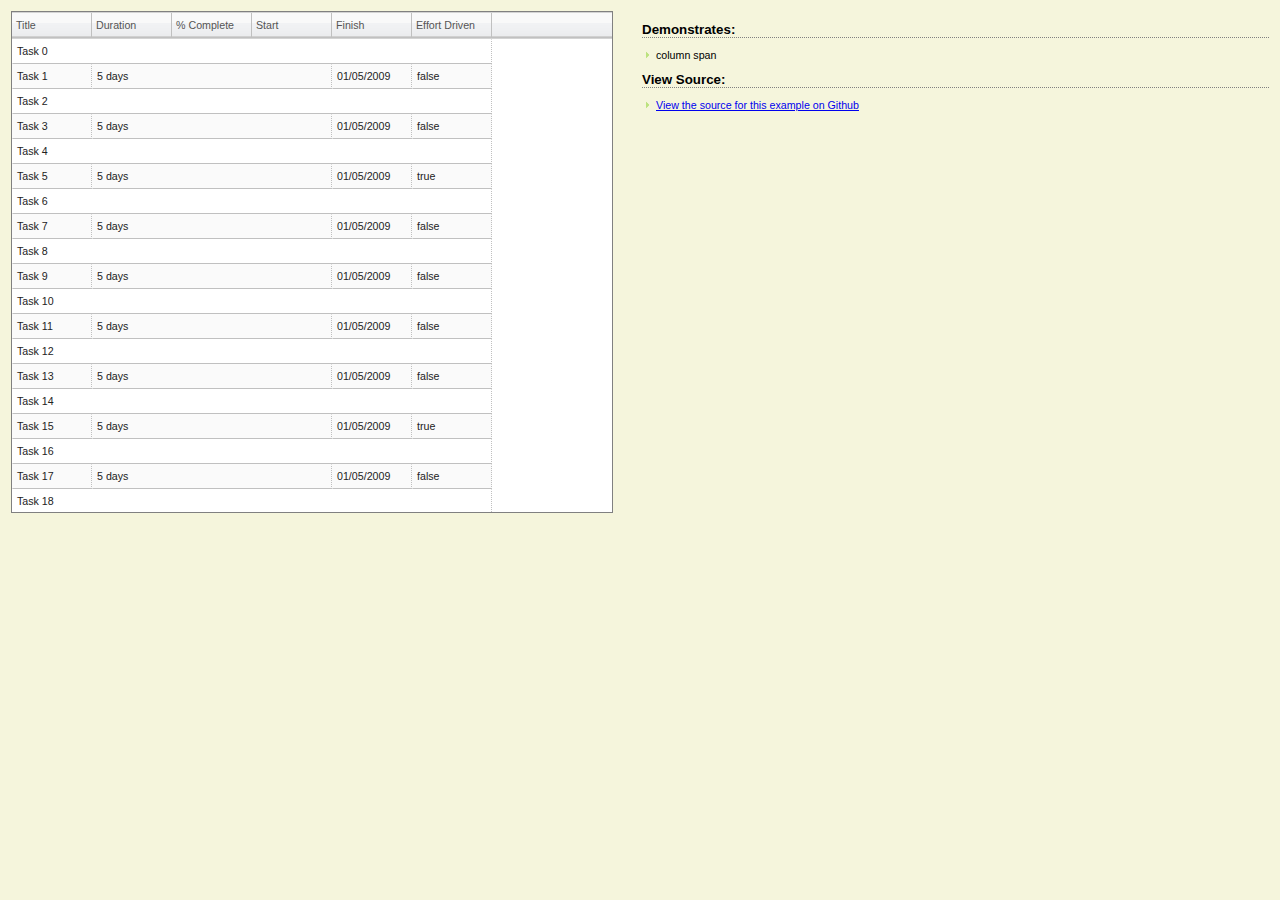
<file: bTreeTable/SlickGrid-master/examples/example-colspan.html>
<!DOCTYPE HTML>
<html>
<head>
  <link rel="stylesheet" href="../slick.grid.css" type="text/css"/>
  <link rel="stylesheet" href="../css/smoothness/jquery-ui-1.8.16.custom.css" type="text/css"/>
  <link rel="stylesheet" href="examples.css" type="text/css"/>
</head>
<body>
<table width="100%">
  <tr>
    <td valign="top" width="50%">
      <div id="myGrid" style="width:600px;height:500px;"></div>
    </td>
    <td valign="top">
      <h2>Demonstrates:</h2>
      <ul>
        <li>column span</li>
      </ul>
        <h2>View Source:</h2>
        <ul>
            <li><A href="https://github.com/mleibman/SlickGrid/blob/gh-pages/examples/example-colspan.html" target="_sourcewindow"> View the source for this example on Github</a></li>
        </ul>
    </td>
  </tr>
</table>

<script src="../lib/jquery-1.7.min.js"></script>
<script src="../lib/jquery.event.drag-2.2.js"></script>

<script src="../slick.core.js"></script>
<script src="../plugins/slick.cellrangedecorator.js"></script>
<script src="../plugins/slick.cellrangeselector.js"></script>
<script src="../plugins/slick.cellselectionmodel.js"></script>
<script src="../slick.grid.js"></script>

<script>
  var grid;
  var columns = [
    {id: "title", name: "Title", field: "title"},
    {id: "duration", name: "Duration", field: "duration"},
    {id: "%", name: "% Complete", field: "percentComplete", selectable: false},
    {id: "start", name: "Start", field: "start"},
    {id: "finish", name: "Finish", field: "finish"},
    {id: "effort-driven", name: "Effort Driven", field: "effortDriven"}
  ];

  var options = {
    enableCellNavigation: true,
    enableColumnReorder: false
  };

  $(function () {
    var data = [];
    for (var i = 0; i < 500; i++) {
      data[i] = {
        title: "Task " + i,
        duration: "5 days",
        percentComplete: Math.round(Math.random() * 100),
        start: "01/01/2009",
        finish: "01/05/2009",
        effortDriven: (i % 5 == 0)
      };
    }

    data.getItemMetadata = function (row) {
      if (row % 2 === 1) {
        return {
          "columns": {
            "duration": {
              "colspan": 3
            }
          }
        };
      } else {
        return {
          "columns": {
            0: {
              "colspan": "*"
            }
          }
        };
      }
    };

    grid = new Slick.Grid("#myGrid", data, columns, options);

    grid.setSelectionModel(new Slick.CellSelectionModel());
  })
</script>
</body>
</html>
</file>
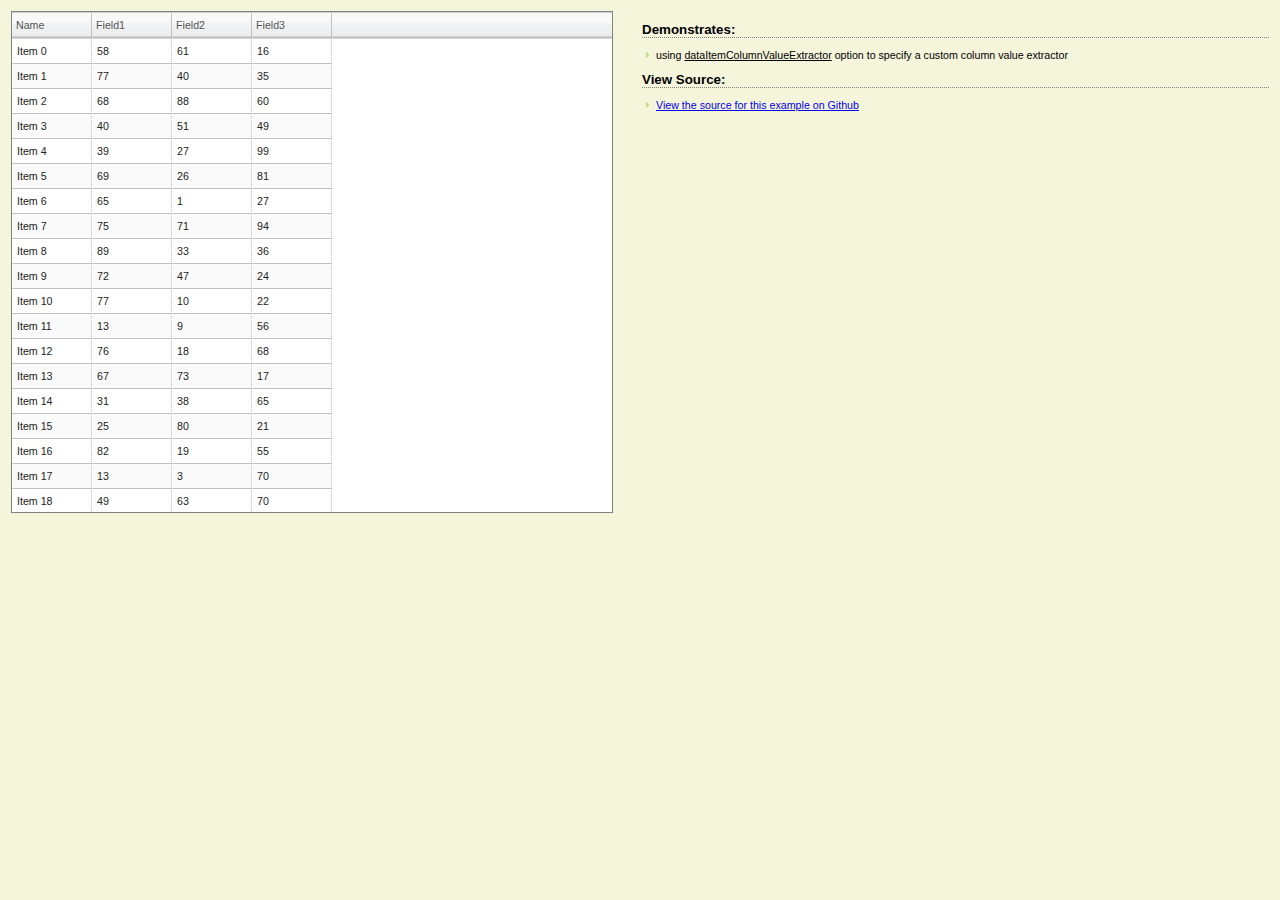
<file: bTreeTable/SlickGrid-master/examples/example-custom-column-value-extractor.html>
<!DOCTYPE HTML>
<html>
<head>
  <meta http-equiv="Content-Type" content="text/html; charset=iso-8859-1">
  <title>SlickGrid example: Custom column value extractor</title>
  <link rel="stylesheet" href="../slick.grid.css" type="text/css"/>
  <link rel="stylesheet" href="../css/smoothness/jquery-ui-1.8.16.custom.css" type="text/css"/>
  <link rel="stylesheet" href="examples.css" type="text/css"/>
</head>
<body>
<table width="100%">
  <tr>
    <td valign="top" width="50%">
      <div id="myGrid" style="width:600px;height:500px;"></div>
    </td>
    <td valign="top">
      <h2>Demonstrates:</h2>
      <ul>
        <li>using <u>dataItemColumnValueExtractor</u> option to specify a custom column value extractor</li>
      </ul>
        <h2>View Source:</h2>
        <ul>
            <li><A href="https://github.com/mleibman/SlickGrid/blob/gh-pages/examples/example-custom-column-value-extractor.html" target="_sourcewindow"> View the source for this example on Github</a></li>
        </ul>
    </td>
  </tr>
</table>

<script src="../lib/jquery-1.7.min.js"></script>
<script src="../lib/jquery.event.drag-2.2.js"></script>

<script src="../slick.core.js"></script>
<script src="../slick.grid.js"></script>

<script>
  var grid;
  var columns = [
    {id: "title", name: "Name", field: "name"},
    {id: "field1", name: "Field1", field: "values", fieldIdx: 0},
    {id: "field2", name: "Field2", field: "values", fieldIdx: 1},
    {id: "field3", name: "Field3", field: "values", fieldIdx: 2}
  ];

  var options = {
    enableCellNavigation: true,
    enableColumnReorder: false,
    dataItemColumnValueExtractor: getItemColumnValue
  };

  // Get the item column value using a custom 'fieldIdx' column param
  function getItemColumnValue(item, column) {
    var values = item[column.field];
    if (column.fieldIdx !== undefined) {
      return values && values[column.fieldIdx];
    } else {
      return values;
    }
  }

  $(function () {
    var data = [];
    for (var i = 0; i < 500; i++) {
      data[i] = {
        name: "Item " + i,
        values: [
          Math.round(Math.random() * 100),
          Math.round(Math.random() * 100),
          Math.round(Math.random() * 100)
        ]
      };
    }

    grid = new Slick.Grid("#myGrid", data, columns, options);
  })
</script>
</body>
</html>
</file>
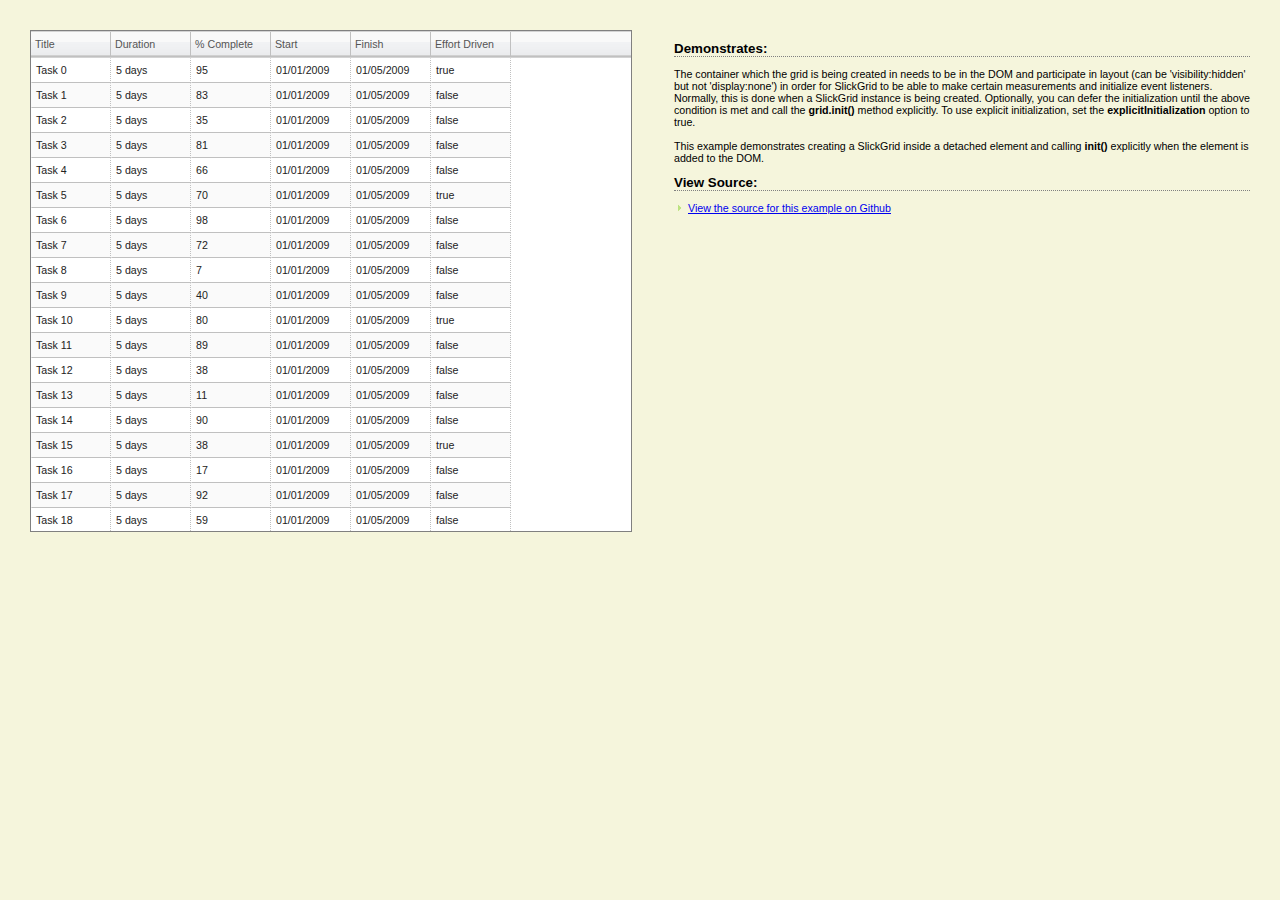
<file: bTreeTable/SlickGrid-master/examples/example-explicit-initialization.html>
<!DOCTYPE HTML>
<html>
<head>
  <meta http-equiv="Content-Type" content="text/html; charset=iso-8859-1">
  <title>SlickGrid example: Explicit grid initialization</title>
  <link rel="stylesheet" href="../slick.grid.css" type="text/css"/>
  <link rel="stylesheet" href="../css/smoothness/jquery-ui-1.8.16.custom.css" type="text/css"/>
  <link rel="stylesheet" href="examples.css" type="text/css"/>
</head>
<body>
<table width="100%" cellpadding="20">
  <tr>
    <td valign="top" width="50%" id="myTable">
    </td>
    <td valign="top">
      <h2>Demonstrates:</h2>
      <p>
          The container which the grid is being created in needs to be in the DOM and participate in layout
          (can be 'visibility:hidden' but not 'display:none') in order for SlickGrid to be able to make certain
          measurements and initialize event listeners.  Normally, this is done when a SlickGrid instance is 
          being created.  Optionally, you can defer the initialization until the above condition is met and call
          the <b>grid.init()</b> method explicitly.  To use explicit initialization, set the <b>explicitInitialization</b>
          option to true.
          <br/><br/>
          This example demonstrates creating a SlickGrid inside a detached element and calling <b>init()</b> explicitly
          when the element is added to the DOM.
      </p>
        <h2>View Source:</h2>
        <ul>
            <li><A href="https://github.com/mleibman/SlickGrid/blob/gh-pages/examples/example-explicit-initialization.html" target="_sourcewindow"> View the source for this example on Github</a></li>
        </ul>
    </td>
  </tr>
</table>

<script src="../lib/jquery-1.7.min.js"></script>
<script src="../lib/jquery.event.drag-2.2.js"></script>

<script src="../slick.core.js"></script>
<script src="../slick.grid.js"></script>

<script>
  var grid;
  var columns = [
    {id: "title", name: "Title", field: "title"},
    {id: "duration", name: "Duration", field: "duration"},
    {id: "%", name: "% Complete", field: "percentComplete"},
    {id: "start", name: "Start", field: "start"},
    {id: "finish", name: "Finish", field: "finish"},
    {id: "effort-driven", name: "Effort Driven", field: "effortDriven"}
  ];

  var options = {
    enableCellNavigation: true,
    enableColumnReorder: false,
    explicitInitialization: true
  };

  $(function () {
    var data = [];
    for (var i = 0; i < 500; i++) {
      data[i] = {
        title: "Task " + i,
        duration: "5 days",
        percentComplete: Math.round(Math.random() * 100),
        start: "01/01/2009",
        finish: "01/05/2009",
        effortDriven: (i % 5 == 0)
      };
    }

    // create a detached container element
    var myGrid = $("<div id='myGrid' style='width:600px;height:500px;'></div>");
    grid = new Slick.Grid(myGrid, data, columns, options);


    // ... later on, append the container to the DOM and initialize SlickGrid
    myGrid.appendTo($("#myTable"));
    grid.init();
  })
</script>
</body>
</html>
</file>
<file: bTreeTable/SlickGrid-master/lib/qunit.css>
ol#qunit-tests {
	font-family:"Helvetica Neue Light", "HelveticaNeue-Light", "Helvetica Neue", Calibri, Helvetica, Arial;
	margin:0;
	padding:0;
	list-style-position:inside;

	font-size: smaller;
}
ol#qunit-tests li{
	padding:0.4em 0.5em 0.4em 2.5em;
	border-bottom:1px solid #fff;
	font-size:small;
	list-style-position:inside;
}
ol#qunit-tests li ol{
	box-shadow: inset 0px 2px 13px #999;
	-moz-box-shadow: inset 0px 2px 13px #999;
	-webkit-box-shadow: inset 0px 2px 13px #999;
	margin-top:0.5em;
	margin-left:0;
	padding:0.5em;
	background-color:#fff;
	border-radius:15px;
	-moz-border-radius: 15px;
	-webkit-border-radius: 15px;
}
ol#qunit-tests li li{
	border-bottom:none;
	margin:0.5em;
	background-color:#fff;
	list-style-position: inside;
	padding:0.4em 0.5em 0.4em 0.5em;
}

ol#qunit-tests li li.pass{
	border-left:26px solid #C6E746;
	background-color:#fff;
	color:#5E740B;
	}
ol#qunit-tests li li.fail{
	border-left:26px solid #EE5757;
	background-color:#fff;
	color:#710909;
}
ol#qunit-tests li.pass{
	background-color:#D2E0E6;
	color:#528CE0;
}
ol#qunit-tests li.fail{
	background-color:#EE5757;
	color:#000;
}
ol#qunit-tests li strong {
	cursor:pointer;
}
h1#qunit-header{
	background-color:#0d3349;
	margin:0;
	padding:0.5em 0 0.5em 1em;
	color:#fff;
	font-family:"Helvetica Neue Light", "HelveticaNeue-Light", "Helvetica Neue", Calibri, Helvetica, Arial;
	border-top-right-radius:15px;
	border-top-left-radius:15px;
	-moz-border-radius-topright:15px;
	-moz-border-radius-topleft:15px;
	-webkit-border-top-right-radius:15px;
	-webkit-border-top-left-radius:15px;
	text-shadow: rgba(0, 0, 0, 0.5) 4px 4px 1px;
}
h2#qunit-banner{
	font-family:"Helvetica Neue Light", "HelveticaNeue-Light", "Helvetica Neue", Calibri, Helvetica, Arial;
	height:5px;
	margin:0;
	padding:0;
}
h2#qunit-banner.qunit-pass{
	background-color:#C6E746;
}
h2#qunit-banner.qunit-fail, #qunit-testrunner-toolbar {
	background-color:#EE5757;
}
#qunit-testrunner-toolbar {
	font-family:"Helvetica Neue Light", "HelveticaNeue-Light", "Helvetica Neue", Calibri, Helvetica, Arial;
	padding:0;
	/*width:80%;*/
	padding:0em 0 0.5em 2em;
	font-size: small;
}
h2#qunit-userAgent {
	font-family:"Helvetica Neue Light", "HelveticaNeue-Light", "Helvetica Neue", Calibri, Helvetica, Arial;
	background-color:#2b81af;
	margin:0;
	padding:0;
	color:#fff;
	font-size: small;
	padding:0.5em 0 0.5em 2.5em;
	text-shadow: rgba(0, 0, 0, 0.5) 2px 2px 1px;
}
p#qunit-testresult{
	font-family:"Helvetica Neue Light", "HelveticaNeue-Light", "Helvetica Neue", Calibri, Helvetica, Arial;
	margin:0;
	font-size: small;
	color:#2b81af;
	border-bottom-right-radius:15px;
	border-bottom-left-radius:15px;
	-moz-border-radius-bottomright:15px;
	-moz-border-radius-bottomleft:15px;
	-webkit-border-bottom-right-radius:15px;
	-webkit-border-bottom-left-radius:15px;
	background-color:#D2E0E6;
	padding:0.5em 0.5em 0.5em 2.5em;
}
strong b.fail{
	color:#710909;
	}
strong b.pass{
	color:#5E740B;
	}
</file>
<file: graficas_charts/Chart.js-master/Chart.js-master/samples/style.css>
@import url('https://maxcdn.bootstrapcdn.com/font-awesome/4.7.0/css/font-awesome.min.css');
@import url('https://fonts.googleapis.com/css?family=Lato:100,300,400,700,900');

body, html {
	color: #333538;
	font-family: 'Lato', sans-serif;
	line-height: 1.6;
	padding: 0;
	margin: 0;
}

a {
	color: #f27173;
	text-decoration: none;
}

a:hover {
	color: #e25f5f;
	text-decoration: underline;
}

.content {
	max-width: 800px;
	margin: auto;
	padding: 16px 32px;
}

.header {
	text-align: center;
	padding: 32px 0;
}

.wrapper {
	min-height: 400px;
	padding: 16px 0;
	position: relative;
}

.wrapper.col-2 {
	display: inline-block;
	min-height: 256px;
	width: 49%;
}

@media (max-width: 400px) {
	.wrapper.col-2 {
		width: 100%
	}
}

.wrapper canvas {
	-moz-user-select: none;
	-webkit-user-select: none;
	-ms-user-select: none;
}

.toolbar {
	display: flex;
}

.toolbar > * {
	margin: 0 8px 0 0;
}

.btn {
	background-color: #aaa;
	border-radius: 4px;
	color: white;
	padding: 0.25rem 0.75rem;
}

.btn .fa {
	font-size: 1rem;
}

.btn:hover {
	background-color: #888;
	color: white;
	text-decoration: none;
}

.btn-chartjs { background-color: #f27173; }
.btn-chartjs:hover { background-color: #e25f5f; }
.btn-docs:hover { background-color: #2793db; }
.btn-docs { background-color: #36A2EB; }
.btn-docs:hover { background-color: #2793db; }
.btn-gh { background-color: #444; }
.btn-gh:hover { background-color: #333; }

.btn-on {
	border-style: inset;
}

.chartjs-title {
	font-size: 2rem;
	font-weight: 600;
	white-space: nowrap;
}

.chartjs-title::before {
	background-image: url(logo.svg);
	background-position: left center;
	background-repeat: no-repeat;
	background-size: 40px;
	content: 'Chart.js | ';
	color: #f27173;
	font-weight: 600;
	padding-left: 48px;
}

.chartjs-caption {
	font-size: 1.2rem;
}

.chartjs-links {
	display: flex;
	justify-content: center;
	padding: 8px 0;
}

.chartjs-links a {
	align-items: center;
	display: flex;
	font-size: 0.9rem;
	margin: 0.2rem;
}

.chartjs-links .fa:before {
	margin-right: 0.5em;
}

.samples-category {
	display: inline-block;
	margin-bottom: 32px;
	vertical-align: top;
	width: 25%;
}

.samples-category > .title {
	color: #aaa;
	font-weight: 300;
	font-size: 1.5rem;
}

.samples-category:hover > .title {
	color: black;
}

.samples-category > .items {
	padding: 8px 0;
}

.samples-entry {
	padding: 0 0 4px 0;
}

.samples-entry > .title {
	font-weight: 700;
}

@media (max-width: 640px) {
	.samples-category { width: 33%; }
}

@media (max-width: 512px) {
	.samples-category { width: 50%; }
}

@media (max-width: 420px) {
	.chartjs-caption { font-size: 1.05rem; }
	.chartjs-title::before { content: ''; }
	.chartjs-links a { flex-direction: column; }
	.chartjs-links .fa { margin: 0 }
	.samples-category { width: 100%; }
}

.analyser table {
	color: #333;
	font-size: 0.9rem;
	margin: 8px 0;
	width: 100%
}

.analyser th {
	background-color: #f0f0f0;
	padding: 2px;
}

.analyser td {
	padding: 2px;
	text-align: center;
}
</file>
<file: bTreeTable/SlickGrid-master/examples/examples.css>
@import url('../slick-default-theme.css');

* {
  font-family: arial;
  font-size: 8pt;
}

body {
  background: beige;
  padding: 0;
  margin: 8px;
}

h2 {
  font-size: 10pt;
  border-bottom: 1px dotted gray;
}

ul {
  margin-left: 0;
  padding: 0;
  cursor: default;
}

li {
  background: url("../images/arrow_right_spearmint.png") no-repeat center left;
  padding: 0 0 0 14px;

  list-style: none;
  margin: 0;
}

#myGrid {
  background: white;
  outline: 0;
  border: 1px solid gray;
}

.grid-header {
  border: 1px solid gray;
  border-bottom: 0;
  border-top: 0;
  background: url('../images/header-bg.gif') repeat-x center top;
  color: black;
  height: 24px;
  line-height: 24px;
}

.grid-header label {
  display: inline-block;
  font-weight: bold;
  margin: auto auto auto 6px;
}

.grid-header .ui-icon {
  margin: 4px 4px auto 6px;
  background-color: transparent;
  border-color: transparent;
}

.grid-header .ui-icon.ui-state-hover {
  background-color: white;
}

.grid-header #txtSearch {
  margin: 0 4px 0 4px;
  padding: 2px 2px;
  -moz-border-radius: 2px;
  -webkit-border-radius: 2px;
  border: 1px solid silver;
}

.options-panel {
  -moz-border-radius: 6px;
  -webkit-border-radius: 6px;
  border: 1px solid silver;
  background: #f0f0f0;
  padding: 4px;
  margin-bottom: 20px;
  width: 320px;
  position: absolute;
  top: 0px;
  left: 650px;
}

/* Individual cell styles */
.slick-cell.task-name {
  font-weight: bold;
  text-align: right;
}

.slick-cell.task-percent {
  text-align: right;
}

.slick-cell.cell-move-handle {
  font-weight: bold;
  text-align: right;
  border-right: solid gray;

  background: #efefef;
  cursor: move;
}

.cell-move-handle:hover {
  background: #b6b9bd;
}

.slick-row.selected .cell-move-handle {
  background: #D5DC8D;
}

.slick-row .cell-actions {
  text-align: left;
}

.slick-row.complete {
  background-color: #DFD;
  color: #555;
}

.percent-complete-bar {
  display: inline-block;
  height: 6px;
  -moz-border-radius: 3px;
  -webkit-border-radius: 3px;
}

/* Slick.Editors.Text, Slick.Editors.Date */
input.editor-text {
  width: 100%;
  height: 100%;
  border: 0;
  margin: 0;
  background: transparent;
  outline: 0;
  padding: 0;

}

.ui-datepicker-trigger {
  margin-top: 2px;
  padding: 0;
  vertical-align: top;
}

/* Slick.Editors.PercentComplete */
input.editor-percentcomplete {
  width: 100%;
  height: 100%;
  border: 0;
  margin: 0;
  background: transparent;
  outline: 0;
  padding: 0;

  float: left;
}

.editor-percentcomplete-picker {
  position: relative;
  display: inline-block;
  width: 16px;
  height: 100%;
  background: url("../images/pencil.gif") no-repeat center center;
  overflow: visible;
  z-index: 1000;
  float: right;
}

.editor-percentcomplete-helper {
  border: 0 solid gray;
  position: absolute;
  top: -2px;
  left: -9px;
  background: url("../images/editor-helper-bg.gif") no-repeat top left;
  padding-left: 9px;

  width: 120px;
  height: 140px;
  display: none;
  overflow: visible;
}

.editor-percentcomplete-wrapper {
  background: beige;
  padding: 20px 8px;

  width: 100%;
  height: 98px;
  border: 1px solid gray;
  border-left: 0;
}

.editor-percentcomplete-buttons {
  float: right;
}

.editor-percentcomplete-buttons button {
  width: 80px;
}

.editor-percentcomplete-slider {
  float: left;
}

.editor-percentcomplete-picker:hover .editor-percentcomplete-helper {
  display: block;
}

.editor-percentcomplete-helper:hover {
  display: block;
}

/* Slick.Editors.YesNoSelect */
select.editor-yesno {
  width: 100%;
  margin: 0;
  vertical-align: middle;
}

/* Slick.Editors.Checkbox */
input.editor-checkbox {
  margin: 0;
  height: 100%;
  padding: 0;
  border: 0;
}
</file>
